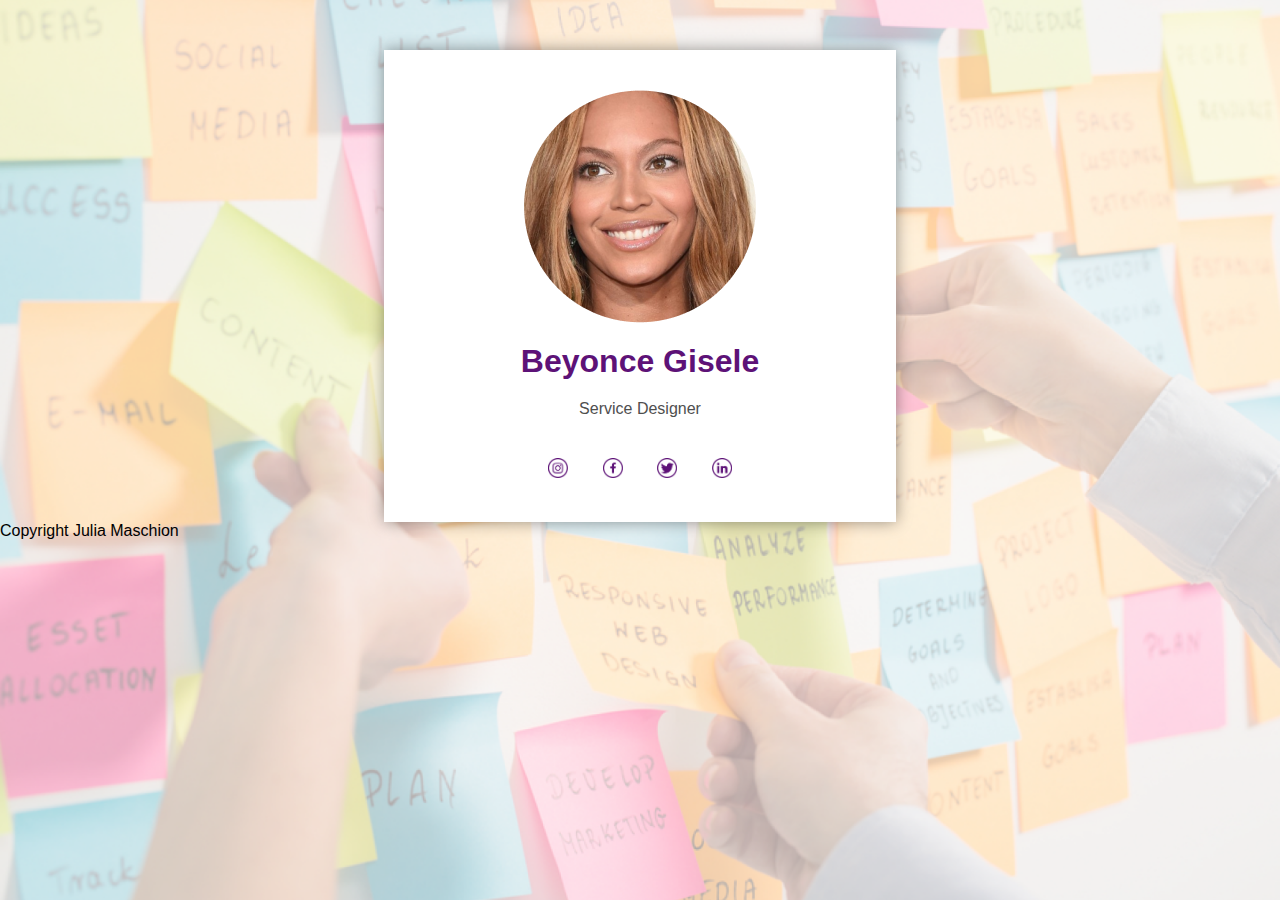
<file: website-beyonce/index.html>
<!doctype>
<html>
  <head>
    <title>Curriculo Beyonce </title>
    <meta charset="utf-8">
    <meta name="viewport" content="width=device-width, initial-scale=1">
    <link rel="stylesheet" href="css/style.css">

</head>
  <body>
    

    <div class="caixa">

      <div class="imagembeyonce">
       <img src="img/beyonce.png" alt="Foto da Beyonce" class="beyonce">
      </div>
  
      <div class="nomeprofissao">
        <h1 class="nome"> Beyonce Gisele</h1>
        <p class="profissao"> Service Designer</p>
      </div>
        
        <div class="social"> 
          <a href="" target="_blank"> <img class="icone-social" src="img/instagram.png" alt="Icone do Instagram"></a>
          <a href="" target="_blank"> <img class="icone-social"src="img/facebook.png" alt="Icone do Facebook"></a>
          <a href="" target="_blank"> <img class="icone-social"src="img/twitter.png" alt="Icone do Twitter"></a>
          <a href="" target="_blank"> <img class="icone-social"src="img/linkedin.png" alt="Icone do Linkedin"></a>
        </div>
    </div>
      
      <footer>
        Copyright Julia Maschion
      </footer>

  </body>
</html>
</file>
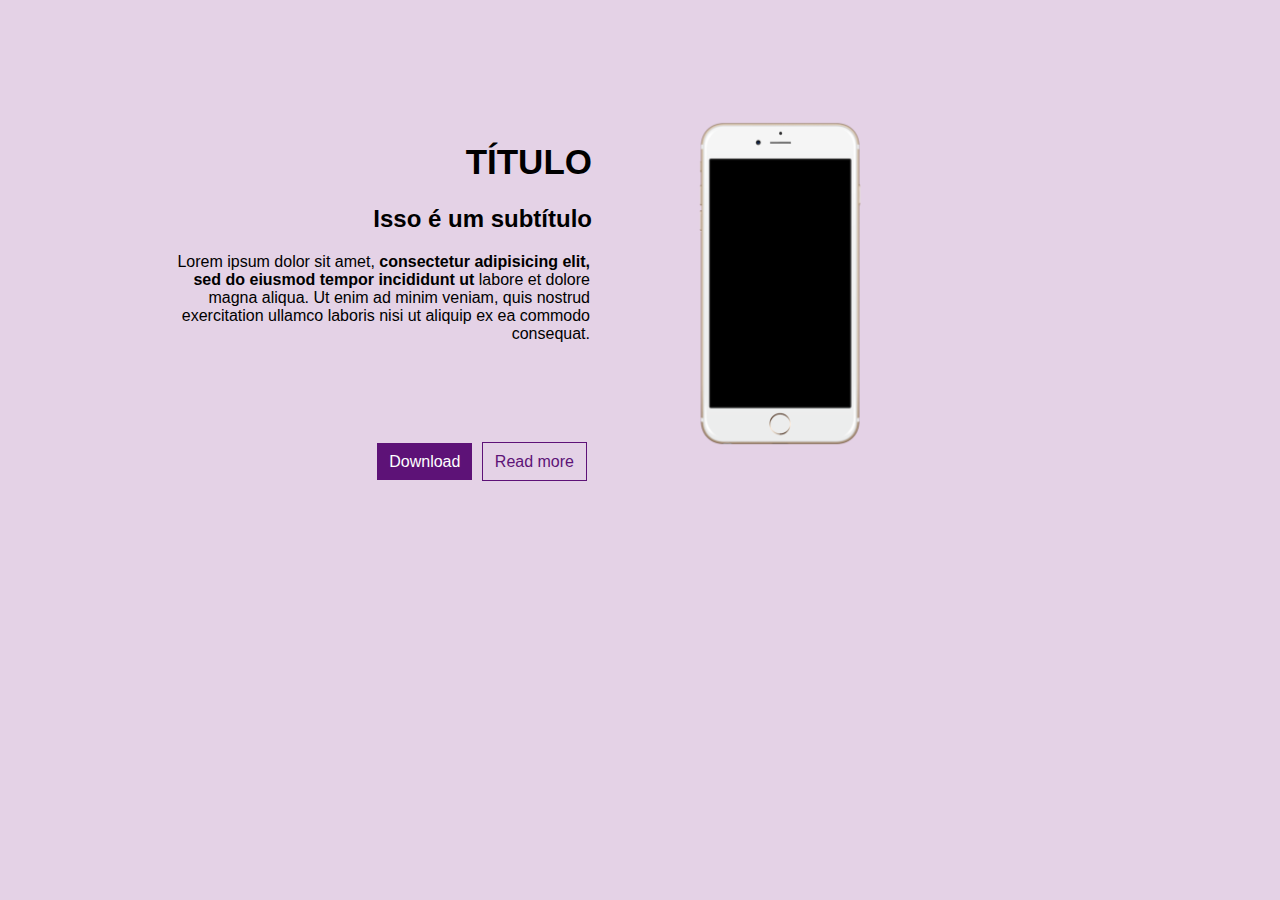
<file: website-iphone/index.html>
<!-- 
    ANATOMIA DE DOCUMENTO HTML
    As tags presentes em uma estrutura HTML são sempre:
    <!doctype html>
    <html>
        <head></head>
        <body></body>
    </html>
 -->
<!DOCTYPE html>
<html>
<head>
    <!-- Tags meta: dão informações para o navegador, site de busca ou outro bot interessado. No caso do charset="utf-8", ele habillita a leitura de caracteres acentuados (por examplo á, à, ã, ç) -->
    <meta charset="UTF-8">
    <meta name="viewport" content="width=device-width, initial-scale=1">
    <!-- Tag title: define o nome do seu documento, aquele que aparecerá na aba do navegador -->
    <title>Exercício 1</title>

    <!--
        ANATOMIA DE TAGS HTML
        <nome-da-tag atributo="valor-do-atributo"> (tag de abertura)
            conteúdo
        </nome-da-tag> (tag de fechamento)
     -->

     <!-- Tag link: faz a conexão com o arquivo externo de CSS. Necessita dos atributos rel (relação do link com o documento HTML) e href (mostra o caminho do arquivo conectado) -->
    <link rel="stylesheet" href="css/style.css">
</head>

<body>
    <!-- Tag div: tag sem semântica, é usada para dividir seções em um documento -->
    <div class="section-sobre">
        <div class="sobre-conteudo">
            <!-- Tags h1 até h6: tags de título. Mostram a hierarquia da informação, sendo o h1 mais importante e o h6 o menos. Elas são negritadas por padrão -->
            <h1 class="titulo">Título</h1>
            <h2 class="subtitulo"> Isso é um subtítulo</h2>
            <!-- 
                Tag p: define um parágrafo, ou texto. Elemento block.
                Tag strong: deixa seu conteúdo em negrito. Bom para a semântica.
             -->
            <p class="texto">Lorem ipsum dolor sit amet, <strong>consectetur adipisicing elit, sed do eiusmod tempor incididunt ut</strong> labore et dolore               magna aliqua. Ut enim ad minim veniam, quis nostrud exercitation ullamco laboris nisi ut aliquip ex ea commodo
                consequat.
            </p>
            <div class="sobre-conteudo__botoes">
                <!-- Tag a: âncora, tag de link. Necessita do atributo href, que define o link para onde o usuário vai se clicá-lo. Opcionalmente, pode-se inserir o atributo target="_blank" que define onde esse link vai ser aberto. Nesse caso, ele abre em uma nova aba -->
                <a href="#" class="btn btn_roxo">Download</a>
                <a href="#" class="btn btn_transp u-margin-small">Read more</a>
            </div>
        </div>
        <div class="sobre-imagem">
            <!-- Tag img: insere uma imagem. O caminho da imagem é inserido no atributo src (source) e o alt (alternative) é necessário para descrição de imagem. O texto do alt aparece quando há quebra de link da imagem ou é lido nos leitores de tela (acessibilidade para pessoas deficientes visuais) -->
            <img clas="iphone" src="img/iphone.png" alt="Imagem de um iphone, com uma tela preta">
        </div>
    </div>
</body>
</html>
</file>
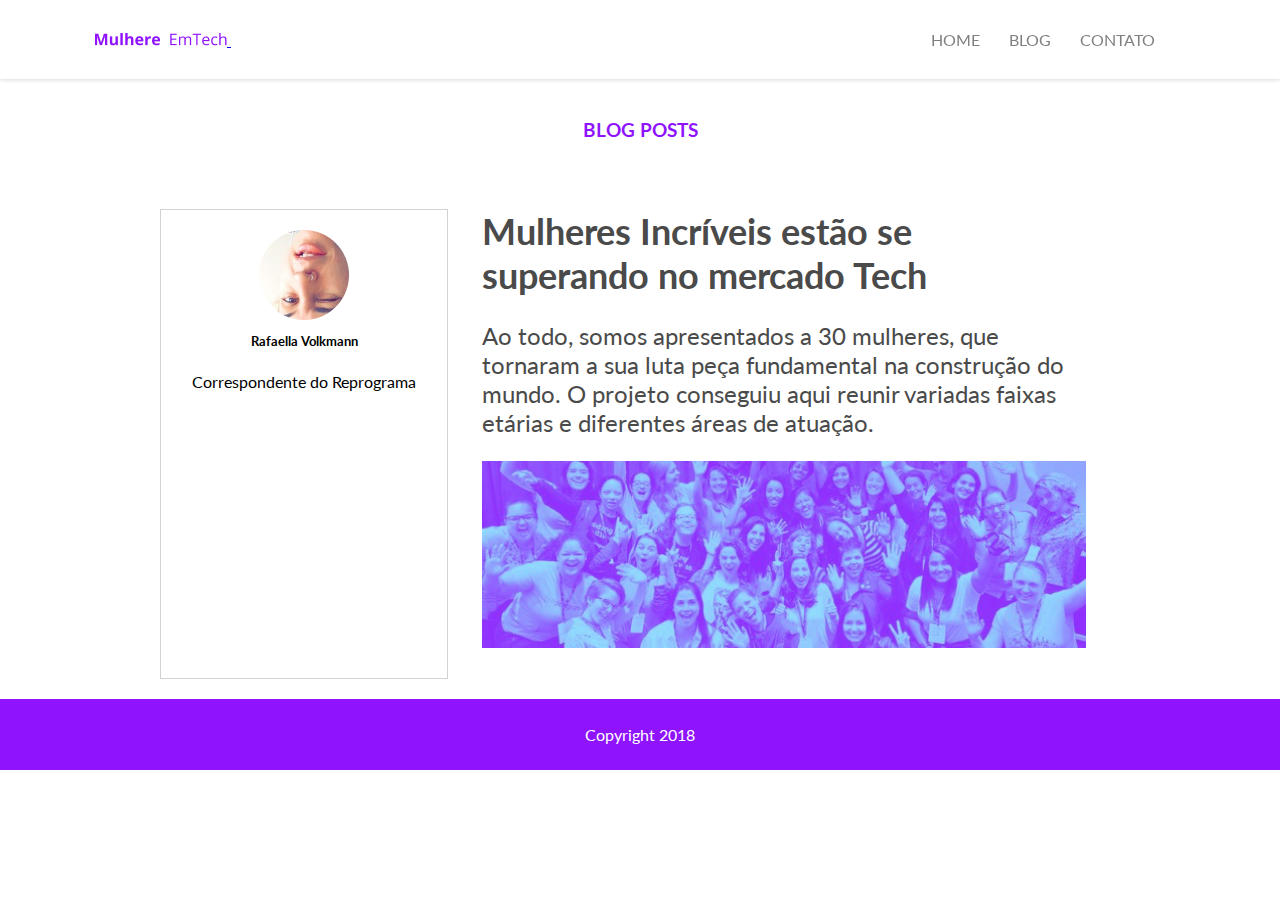
<file: website-navbar/index.html>
<!doctype html>
<html>
    <head>
        <title>
            Exercicio 5 - Semantico
        </title>
        <meta charset="utf-8">
        <link rel="stylesheet" href="css/style.css">
        <link href="https://fonts.googleapis.com/css?family=Lato:400,700" rel="stylesheet">
    </head> 
     <body>
            <nav class="topbar">
                <div class="barra">
                    <a href="#">
                        <img class="logo"src="img/logo.png" alt="Logo">
                    </a>
                    
                    <ul class="menu">
                        <li class="menu_item">
                            <a href="#"> Home</a>
                        </li>
                        <li class="menu_item">
                            <a href="#"> Blog </a>
                        </li>
                        <li class="menu_item">
                            <a href="#"> Contato </a>
                        </li>
                    </ul>
                </div>
            </nav>            
                    <header class="blog__post header_roxo"> 
                        <h3>Blog Posts </h3>
                    </header>
                        <section class="container">
                            <aside class="author col-1-de-3">
                                <img class="profile" src="img/author_profile.png" alt="Profile Photo">
                                <h5> Rafaella Volkmann</h5>
                                <span>Correspondente do Reprograma</span>
                            </aside>
                            <main class="col-2-de-3">
                                <article>
                                    <h1> Mulheres Incríveis estão se superando no mercado Tech </h1>
                                    <p class="texto">Ao todo, somos apresentados a 30
                                    mulheres, que tornaram a sua luta peça 
                                    fundamental na construção do mundo.
                                    O projeto conseguiu aqui reunir variadas
                                    faixas etárias e diferentes áreas de atuação.</p>
                                    <img class="photo__woman" src="img/img_mulheres.png" alt="Woman's Photo">
                                    </article>
                            </main>
                        </section>
            <footer class="footer_roxo">
                 <p>Copyright 2018</p>
            </footer>
     </body>
 </html>
</file>
<file: website-beyonce/css/style.css>
* {
  box-sizing: border-box;
  margin: auto;
}

body {
  background-image: url(../img/fundo.png);
  background-repeat: no-repeat;
  background-size: cover;
  background-position: center;
  font-family: 'lato', helvetica, sans-serif;
}

.imagembeyonce {
margin:20px;

}

.nome {
 text-align: center;
 color:#5D1277;
}

.profissao {
  padding: 20px;
  color: #4F4F4F;
  Font Style: SemiBold;
  Font Size: 24px;
  Line Height: 29px;
}

.caixa {
  background: white;
  width: 40%;
  margin:0;
  margin: auto;
  text-align: center;
  padding: 20px 0;
  margin-top: 50px;
  box-shadow: 0px 0px 15px rgba(0,0,0,.4);
}

.social img {
padding: 20px 15px;
width: 50px;

}

/* MEDIA QUERY */

@media (max-width: 420px) {

.caixa {
  width: 100%;
  padding: 5%;
}

.imagembeyonce {
  width: 25%;
  margin: 0px;
  padding: 0px;

}

.beyonce {
  width: 100%;

}

.nome {
  font-size: 15px;
}

.nomeprofissao {
  display: inline-block;
  width: 30%;
  margin-left: 30%;
  vertical-align: top;
}

.profissao {
  font-size: 15px;
  padding: 0%;
}

.icose-social {
  width: 70%;
  
 
}

}
</file>
<file: website-iphone/css/style.css>
/* GERAL */
* {
    box-sizing: border-box; /* tamanho leva em consideração o padding */
}

body {
    background-color: #e4d2e6; /* determina a cor de fundo de um elemento */
    font-family: 'Lato', Arial, Helvetica, sans-serif; /* determina o tipo de fonte */
}

a {
    text-decoration: none; /* define algum tipo de decoração no texto. Valores: overline, line-through, underline, underline overline */
}

img {
    width: 85%; /* define o comprimento */
}

/* FONTS */
.titulo {
    text-align: right; /* define o alinhamento do texto */
    font-size: 35px; /* define o tamanho da fonte. Unidades possíveis são px, em, rem, entre outros */
    text-transform: uppercase; /*define alguma mudança na própria fonte. Valores possíveis: lowercase, uppercase, capitalize */
}

.subtitulo {
    text-align: right;
}

.texto {
    width: 430px;
    margin-bottom: 110px;
    text-align: right;  
}

/* UTILITIES */
.u-margin-small {
    margin: 5px;
}

.sobre-conteudo {
    width: 45%;
    display: inline-block;
}

.sobre-imagem {
    width: 45%;
    display: inline-block;
}

.section-sobre {
   width: 960px;
   margin: 0 auto; /* macete para deixar elementos block centralizados */
   margin-top: 100px;
}

.sobre-conteudo__botoes {
    text-align: right; /* esse tipo de alinhamento para botões não funciona se for colocado diretamente no elemento <a>. Deve-se colocar essa propriedade no elemento mãe */
}

.btn {
    padding: 10px 12px;
    font-size: 16px;
}

.btn_roxo {
    background-color: #5d1277;
    color: white; /* define a cor do conteúdo do elemento */
}

.btn_transp {
    color: #5d1277;
    border: 1px solid #5d1277; /* cria uma borda no elemento. Ordem de valores: grossura-da-borda tipo-da-borda cor-da-borda. */
}

/* MEDIA QUERY */

@media (max-width: 768px) {

    .titulo {
        text-align: center;
    }

    .subtitulo {
        text-align: center;
    }

    .texto {
        text-align: center;
        text-align: justify;
        width: 100%;
        margin-bottom: 50px;
    }
    
    .section-sobre {
        display: block;
        width: 100%; 
        margin: 0 auto;
        text-align: center;
    }

    .sobre-conteudo{
        text-align: center;
    }

    .sobre-conteudo__botoes{
        text-align: center;
        display: block;
        padding: 1%;
    }

    .sobre-imagem {
        display: block;
        transform: rotate(90deg); 
        margin: 0 auto;
 
    }  
}
</file>
<file: website-navbar/css/style.css>
/* GERAL */

* {
    box-sizing: border-box;
}

body {
    font-family: 'lato', Helvetica, sans-serif;
    margin: 0;
}

/*NAVEGAÇÃO */

.topbar {
    top: 0;
    background:white;
    position: fixed;
    width: 100%;
    padding: 30px 95px;
    box-shadow: 0 1px 4px rgba(0, 0, 0, .15);
    z-index: 999;

}

.menu{
    display: inline;
    margin-left: 660px;

}

.menu_item {
    display: inherit;
    list-style: none;
    margin-right: 25px;
    color: gray;
 
}

.menu_item a{
    text-decoration: none;
    text-transform: uppercase;
    color: inherit;
}


/* HEADER */

.header_roxo {
    text-transform: uppercase;
    color: #9013FE;
    font-weight: lighter;
    font-size: 16px;
    text-align: center;
    padding: 100px;
}

/*DESCRIÇÃO DA AUTORA*/

.author {
    text-align: center;
    border: 1px solid lightgrey;
    padding: 20px;
    vertical-align: top;
    height: 470px;
    margin: -50px 0 20px 0;
}

h5 {
    margin-top: 10px;
}

/* ARTIGO */

article {
    margin-left: 30px;
    margin-top: -50px;
}

article > h1 {
    font-size: 36px;
    color: #4A4A4A;
    margin: 0;
}

article > p {
    font-size: 24px;
    color: #4A4A4A;
}

/* LAYOUT */

.col-1-de-3 {
    display: inline-block;
    width: 30%;
}

.col-2-de-3 {
    display: inline-block;
    width: 65%;

}

.container {
    width: 960px;
    margin: 0 auto;
}

/* FOOTER */

.footer_roxo {
    margin: 0;
    padding: 10px 0;
    background: #9013FE;
    text-align: center;
    color: white;
}

/* MEDIA QUERY */

@media (max-width: 600px) {  
    .author {
        display: none;
    }
}

@media (max-width: 420px) {
    .menu_item { 
        display: none;
    }
}

@media (max-width: 420px) {
    article {
         width: 40%;   
   }
}

@media (max-width: 420px) {
       .texto { 
        font-size: 16px; 
    }
       article > h1 {
            font-size: 25px;
        }   
}

@media (max-width: 420px) {
    .photo__woman  {
    width: 100%;  
   }
}

@media (max-width: 420px) {
    .footer  { 
        width: 100%;
    }
}
</file>
